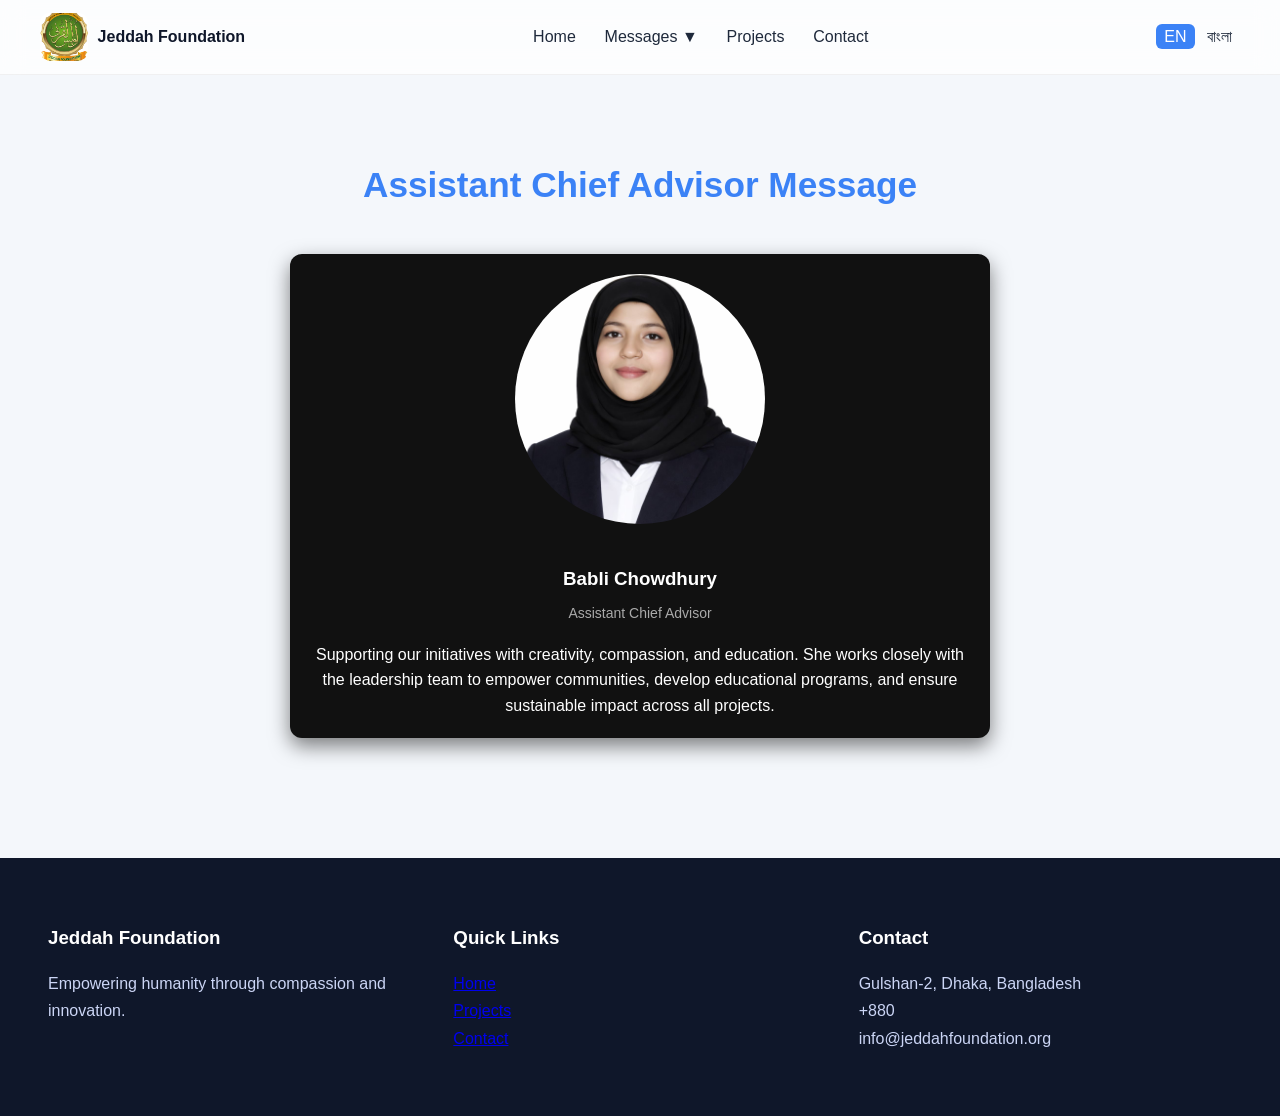
<file: assistant-advisor.html>
<!DOCTYPE html>
<html lang="en">
<head>
<meta charset="UTF-8">
<meta name="viewport" content="width=device-width, initial-scale=1.0">
<title>Assistant Chief Advisor Message - Jeddah Foundation</title>
<link rel="stylesheet" href="css/style.css">
</head>
<body>

<!-- HEADER -->
<header class="header">
  <nav class="navbar">
    <a href="index.html" class="logo-container">
      <img src="assets/logo.png" class="logo" alt="Jeddah Foundation Logo">
      <span class="brand-text">Jeddah Foundation</span>
    </a>

    <ul class="nav-links">
      <li><a href="index.html">Home</a></li>

   <li class="dropdown">
        <a href="#" data-key="messages">Messages ▼</a>
        <ul class="dropdown-menu">
          <li><a href="chairman.html">Chairman</a></li>
          <li><a href="founder.html">Founder Director</a></li>
          <li><a href="chief-advisor.html">Assistant Chairman</a></li>
          <li><a href="managing-director.html">Managing Director</a></li>
          <li><a href="assistant-advisor.html">Assistant Chief Advisor</a></li>
        </ul>
      </li>
      <li><a href="projects.html">Projects</a></li>
      <li><a href="contact.html">Contact</a></li>
    </ul>

    <div class="nav-right">
      <div class="flag-toggle">
        <span class="flag active" onclick="setLang('en', this)">EN</span>
        <span class="flag" onclick="setLang('bn', this)">বাংলা</span>
      </div>
      <div class="menu-toggle" onclick="toggleMenu()">☰</div>
    </div>
  </nav>
</header>

<!-- MESSAGE SECTION -->
<section class="section fade">
  <h2>Assistant Chief Advisor Message</h2>

  <div class="message-card">
    <img src="assets/Babli.jpeg" alt="Mst. Babli Chowdhury">
    <h3>Babli Chowdhury</h3>
    <span>Assistant Chief Advisor</span>
    <p>
      Supporting our initiatives with creativity, compassion, and education. 
      She works closely with the leadership team to empower communities, 
      develop educational programs, and ensure sustainable impact across all projects.
    </p>
  </div>
</section>

<!-- FOOTER -->
<footer>
  <div class="footer-col">
    <h3>Jeddah Foundation</h3>
    <p>Empowering humanity through compassion and innovation.</p>
  </div>

  <div class="footer-col">
    <h3>Quick Links</h3>
    <p><a href="index.html">Home</a></p>
    <p><a href="projects.html">Projects</a></p>
    <p><a href="contact.html">Contact</a></p>
  </div>

  <div class="footer-col">
    <h3>Contact</h3>
    <p>Gulshan-2, Dhaka, Bangladesh</p>
    <p>+880</p>
    <p>info@jeddahfoundation.org</p>
  </div>
</footer>

<script src="js/script.js"></script>
</body>
</html>
</file>
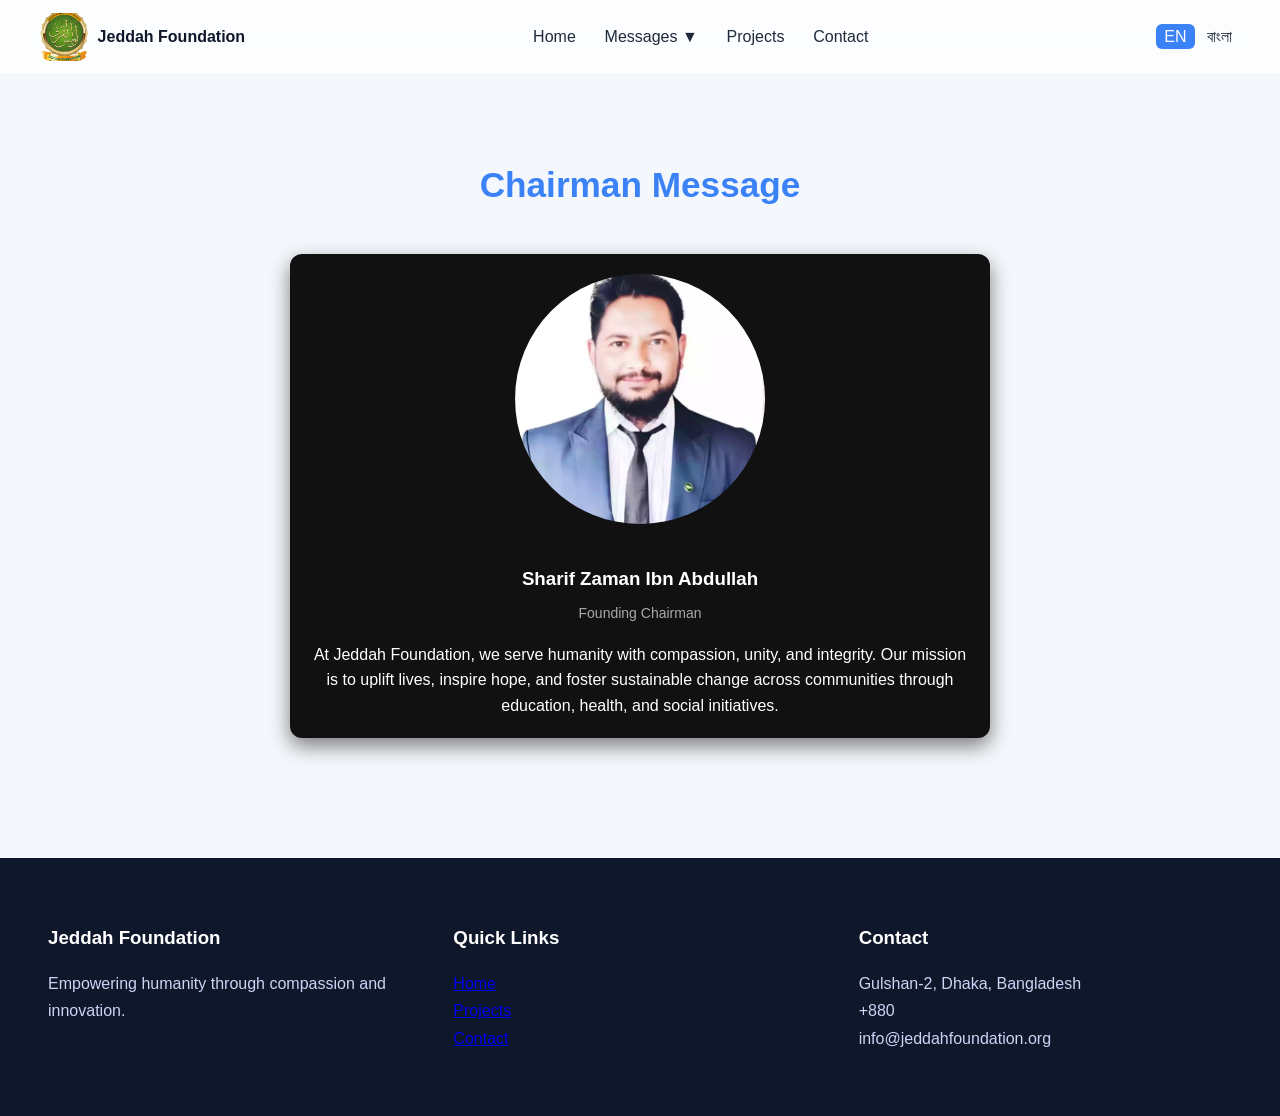
<file: chairman.html>
<!DOCTYPE html>
<html lang="en">
<head>
<meta charset="UTF-8">
<meta name="viewport" content="width=device-width, initial-scale=1.0">
<title>Chairman Message - Jeddah Foundation</title>
<link rel="stylesheet" href="css/style.css">
</head>

<body>

<!-- HEADER -->
<header class="header">
  <nav class="navbar">
    <a href="index.html" class="logo-container">
      <img src="assets/logo.png" class="logo" alt="Jeddah Foundation Logo">
      <span class="brand-text">Jeddah Foundation</span>
    </a>

    <ul class="nav-links">
      <li><a href="index.html">Home</a></li>

    <li class="dropdown">
        <a href="#" data-key="messages">Messages ▼</a>
        <ul class="dropdown-menu">
          <li><a href="chairman.html">Chairman</a></li>
          <li><a href="founder.html">Founder Director</a></li>
          <li><a href="chief-advisor.html">Assistant Chairman</a></li>
          <li><a href="managing-director.html">Managing Director</a></li>
          <li><a href="assistant-advisor.html">Assistant Chief Advisor</a></li>
        </ul>
      </li>

      <li><a href="projects.html">Projects</a></li>
      <li><a href="contact.html">Contact</a></li>
    </ul>

    <div class="nav-right">
      <div class="flag-toggle">
        <span class="flag active" onclick="setLang('en', this)">EN</span>
        <span class="flag" onclick="setLang('bn', this)">বাংলা</span>
      </div>
      <div class="menu-toggle" onclick="toggleMenu()">☰</div>
    </div>
  </nav>
</header>

<!-- MESSAGE SECTION -->
<section class="section fade">
  <h2>Chairman Message</h2>

  <div class="message-card">
    <img src="assets/Dipu Zaman.jpeg" alt="Md. Dipu Zaman">
    <h3>Sharif Zaman Ibn Abdullah</h3>
    <span>Founding Chairman</span> 
    <p>
      At Jeddah Foundation, we serve humanity with compassion, unity, and integrity. 
      Our mission is to uplift lives, inspire hope, and foster sustainable change 
      across communities through education, health, and social initiatives.
    </p>
  </div>
</section>

<!-- FOOTER -->
<footer>
  <div class="footer-col">
    <h3>Jeddah Foundation</h3>
    <p>Empowering humanity through compassion and innovation.</p>
  </div>

  <div class="footer-col">
    <h3>Quick Links</h3>
    <p><a href="index.html">Home</a></p>
    <p><a href="projects.html">Projects</a></p>
    <p><a href="contact.html">Contact</a></p>
  </div>

  <div class="footer-col">
    <h3>Contact</h3>
    <p>Gulshan-2, Dhaka, Bangladesh</p>
    <p>+880</p>
    <p>info@jeddahfoundation.org</p>
  </div>
</footer>

<script src="js/script.js"></script>
</body>
</html>
</file>
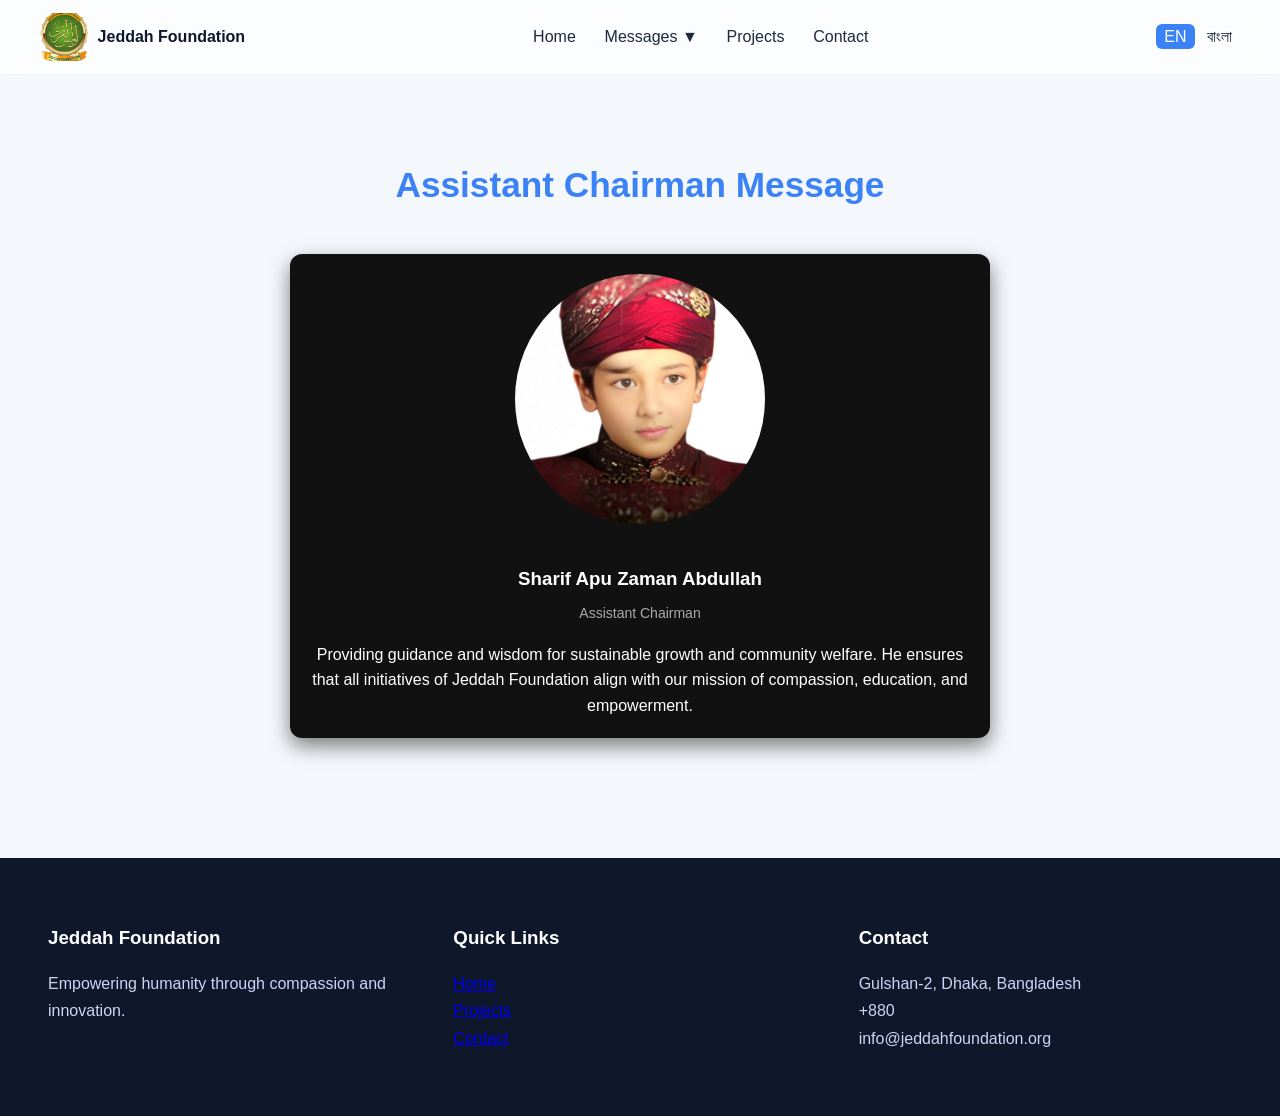
<file: chief-advisor.html>
<!DOCTYPE html>
<html lang="en">
<head>
<meta charset="UTF-8">
<meta name="viewport" content="width=device-width, initial-scale=1.0">
<title>Assistant Chairman Message - Jeddah Foundation</title>
<link rel="stylesheet" href="css/style.css">
</head>
<body>

<!-- HEADER -->
<header class="header">
  <nav class="navbar">
    <a href="index.html" class="logo-container">
      <img src="assets/logo.png" class="logo" alt="Jeddah Foundation Logo">
      <span class="brand-text">Jeddah Foundation</span>
    </a>

    <ul class="nav-links">
      <li><a href="index.html">Home</a></li>
      <li class="dropdown">
        <a href="#" data-key="messages">Messages ▼</a>
        <ul class="dropdown-menu">
          <li><a href="chairman.html">Chairman</a></li>
          <li><a href="founder.html">Founder Director</a></li>
          <li><a href="chief-advisor.html">Assistant Chairman</a></li>
          <li><a href="managing-director.html">Managing Director</a></li>
          <li><a href="assistant-advisor.html">Assistant Chief Advisor</a></li>
        </ul>
      </li>
      <li><a href="projects.html">Projects</a></li>
      <li><a href="contact.html">Contact</a></li>
    </ul>

    <div class="nav-right">
      <div class="flag-toggle">
        <span class="flag active" onclick="setLang('en', this)">EN</span>
        <span class="flag" onclick="setLang('bn', this)">বাংলা</span>
      </div>
      <div class="menu-toggle" onclick="toggleMenu()">☰</div>
    </div>
  </nav>
</header>

<!-- MESSAGE SECTION -->
<section class="section fade">
  <h2>Assistant Chairman Message</h2>

  <div class="message-card">
    <img src="assets/Sharif Zaman.jpeg" alt="Md. Sharif Opu Zaman Abdullah">
    <h3>Sharif Apu Zaman Abdullah</h3>
    <span>Assistant Chairman</span>
    <p>
      Providing guidance and wisdom for sustainable growth and community welfare. 
      He ensures that all initiatives of Jeddah Foundation align with our mission of compassion, 
      education, and empowerment.
    </p>
  </div>
</section>

<!-- FOOTER -->
<footer>
  <div class="footer-col">
    <h3>Jeddah Foundation</h3>
    <p>Empowering humanity through compassion and innovation.</p>
  </div>

  <div class="footer-col">
    <h3>Quick Links</h3>
    <p><a href="index.html">Home</a></p>
    <p><a href="projects.html">Projects</a></p>
    <p><a href="contact.html">Contact</a></p>
  </div>

  <div class="footer-col">
    <h3>Contact</h3>
    <p>Gulshan-2, Dhaka, Bangladesh</p>
    <p>+880</p>
    <p>info@jeddahfoundation.org</p>
  </div>
</footer>

<script src="js/script.js"></script>
</body>
</html>
</file>
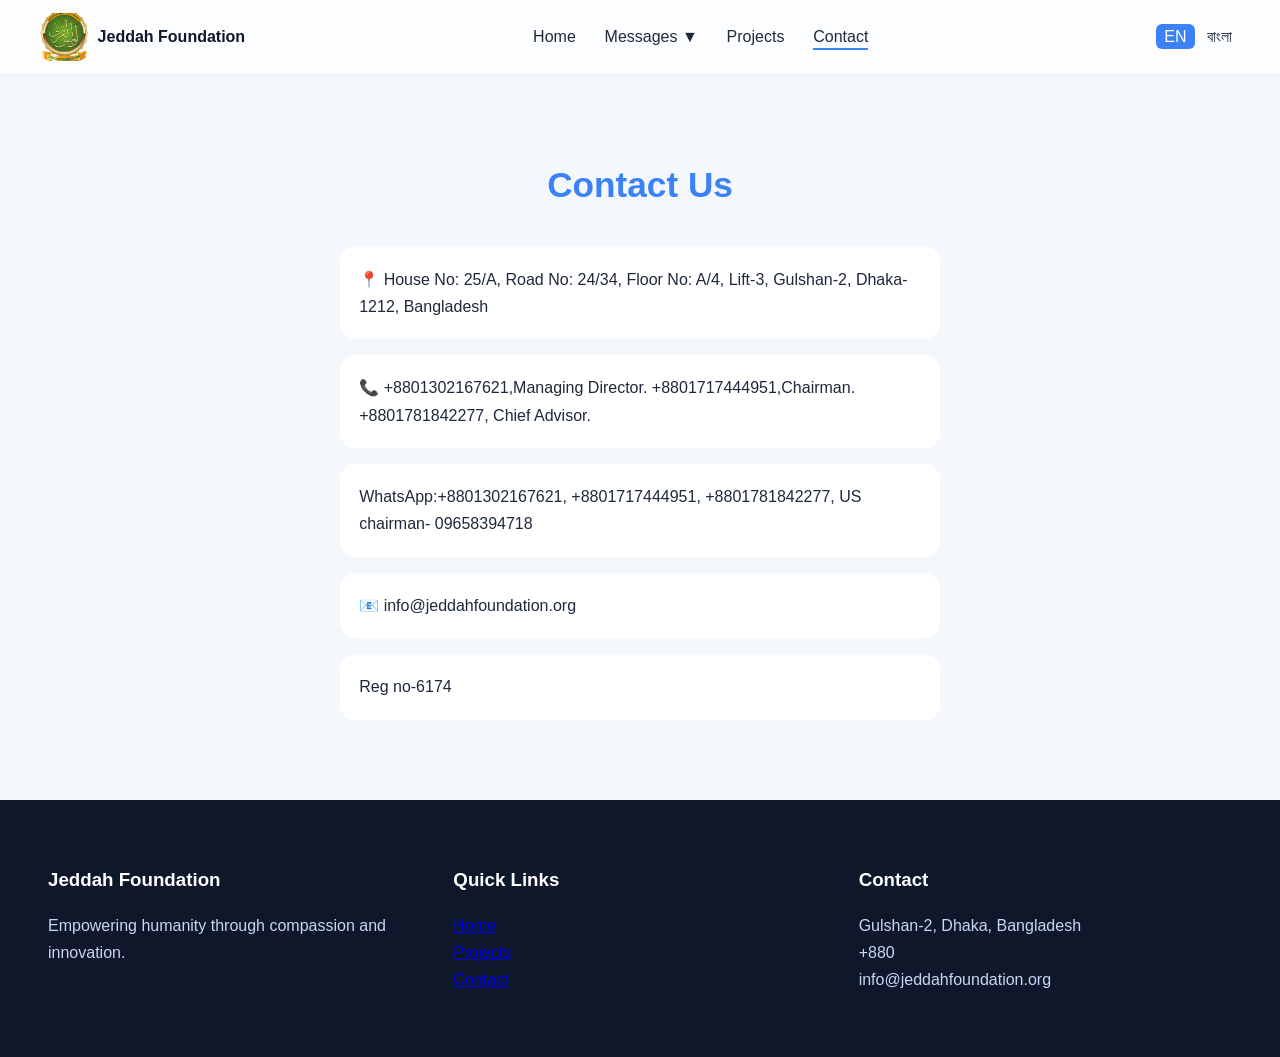
<file: contact.html>
<!DOCTYPE html>
<html lang="en">
<head>
<meta charset="UTF-8">
<meta name="viewport" content="width=device-width, initial-scale=1.0">
<title>Contact - Jeddah Foundation</title>
<link rel="stylesheet" href="css/style.css">
</head>

<body>

<!-- HEADER -->
<header class="header">
  <nav class="navbar">
    <a href="index.html" class="logo-container">
      <img src="assets/logo.png" class="logo" alt="Jeddah Foundation Logo">
      <span class="brand-text">Jeddah Foundation</span>
    </a>

    <ul class="nav-links">
      <li><a href="index.html">Home</a></li>

      <li class="dropdown">
        <a href="#" data-key="messages">Messages ▼</a>
        <ul class="dropdown-menu">
          <li><a href="chairman.html">Chairman</a></li>
          <li><a href="founder.html">Founder Director</a></li>
          <li><a href="chief-advisor.html">Assistant Chairman</a></li>
          <li><a href="managing-director.html">Managing Director</a></li>
          <li><a href="assistant-advisor.html">Assistant Chief Advisor</a></li>
        </ul>
      </li>

      <li><a href="projects.html">Projects</a></li>
      <li><a href="contact.html" class="active">Contact</a></li>
    </ul>

    <div class="nav-right">
      <div class="flag-toggle">
        <span class="flag active" onclick="setLang('en', this)">EN</span>
        <span class="flag" onclick="setLang('bn', this)">বাংলা</span>
      </div>
      <div class="menu-toggle" onclick="toggleMenu()">☰</div>
    </div>
  </nav>
</header>

<!-- CONTACT SECTION -->
<section id="contact" class="section fade">

  <h2>Contact Us</h2>

  <div class="contact-container">

    <!-- LEFT INFO -->
    <div class="contact-info">
      <div class="info-box">📍 House No: 25/A, Road No: 24/34, Floor No: A/4, Lift-3, Gulshan-2, Dhaka-1212, Bangladesh</div>
      <div class="info-box">📞 +8801302167621,Managing Director.
        +8801717444951,Chairman.
        +8801781842277, Chief Advisor.
      </div>
      <div class="info-box">WhatsApp:+8801302167621, +8801717444951, +8801781842277, US chairman- 09658394718</div>
      <div class="info-box">📧 info@jeddahfoundation.org</div>
      <div class="info-box">Reg no-6174 </div> 
    </div>


  </div>

</section>

<!-- FOOTER -->
<footer>
  <div class="footer-col">
    <h3>Jeddah Foundation</h3>
    <p>Empowering humanity through compassion and innovation.</p>
  </div>

  <div class="footer-col">
    <h3>Quick Links</h3>
    <p><a href="index.html">Home</a></p>
    <p><a href="projects.html">Projects</a></p>
    <p><a href="contact.html">Contact</a></p>
  </div>

  <div class="footer-col">
    <h3>Contact</h3>
    <p>Gulshan-2, Dhaka, Bangladesh</p>
    <p>+880</p>
    <p>info@jeddahfoundation.org</p>
  </div>
</footer>

<script src="js/script.js"></script>

</body>
</html>
</file>
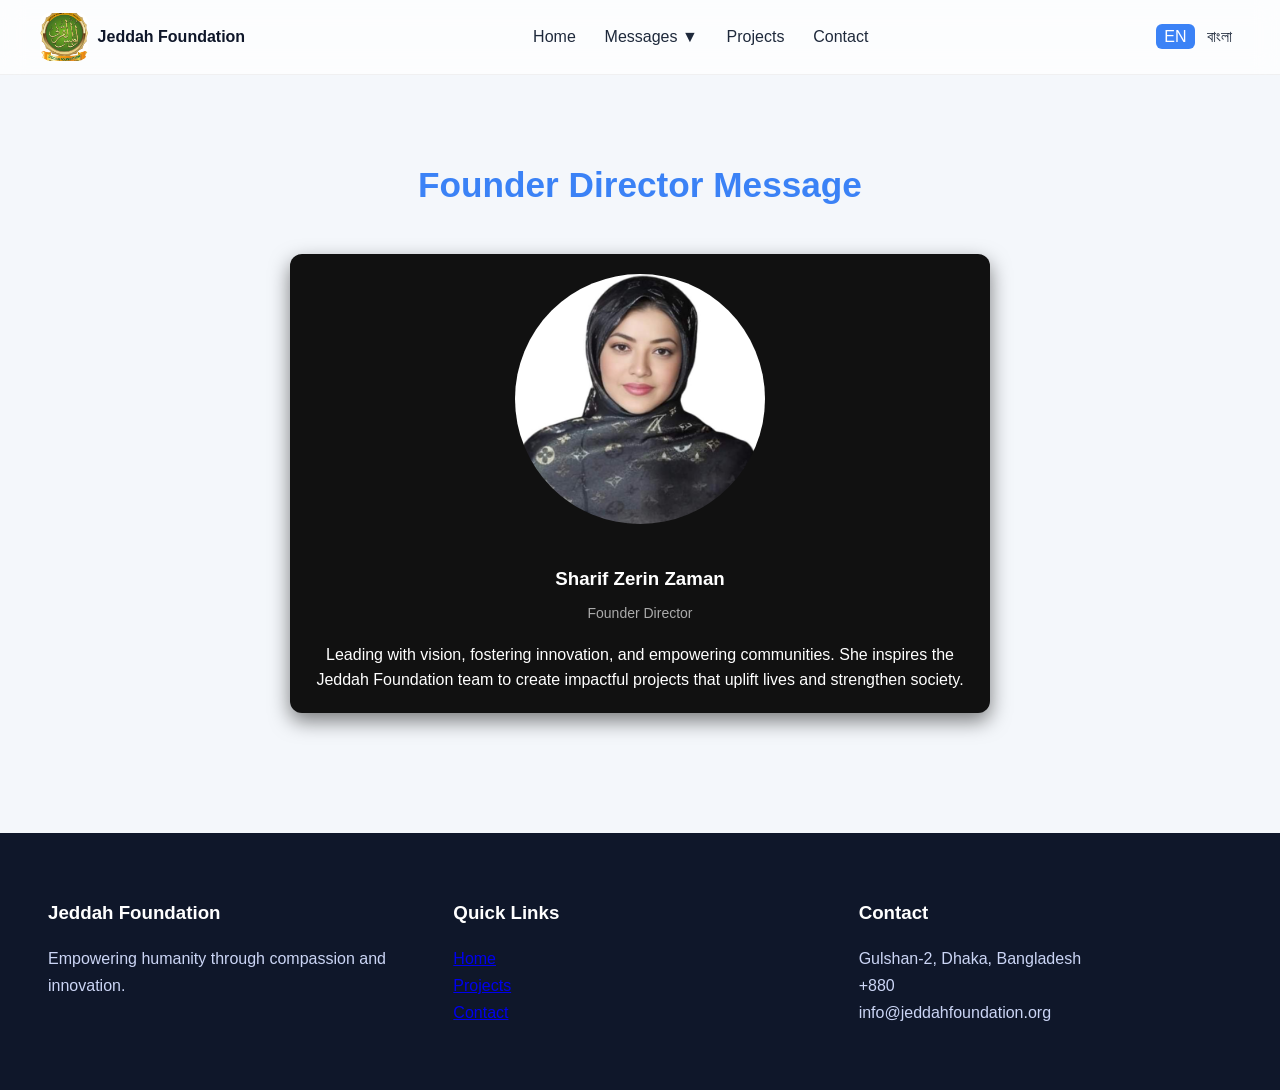
<file: founder.html>
<!DOCTYPE html>
<html lang="en">
<head>
<meta charset="UTF-8">
<meta name="viewport" content="width=device-width, initial-scale=1.0">
<title>Founder Director Message - Jeddah Foundation</title>
<link rel="stylesheet" href="css/style.css">
</head>
<body>

<!-- HEADER -->
<header class="header">
  <nav class="navbar">
    <a href="index.html" class="logo-container">
      <img src="assets/logo.png" class="logo" alt="Jeddah Foundation Logo">
      <span class="brand-text">Jeddah Foundation</span>
    </a>

    <ul class="nav-links">
      <li><a href="index.html">Home</a></li>
      <li class="dropdown">
        <a href="#" data-key="messages">Messages ▼</a>
        <ul class="dropdown-menu">
          <li><a href="chairman.html">Chairman</a></li>
          <li><a href="founder.html">Founder Director</a></li>
          <li><a href="chief-advisor.html">Assistant Chairman</a></li>
          <li><a href="managing-director.html">Managing Director</a></li>
          <li><a href="assistant-advisor.html">Assistant Chief Advisor</a></li>
        </ul>
      </li>
      <li><a href="projects.html">Projects</a></li>
      <li><a href="contact.html">Contact</a></li>
    </ul>

    <div class="nav-right">
      <div class="flag-toggle">
        <span class="flag active" onclick="setLang('en', this)">EN</span>
        <span class="flag" onclick="setLang('bn', this)">বাংলা</span>
      </div>
      <div class="menu-toggle" onclick="toggleMenu()">☰</div>
    </div>
  </nav>
</header>

<!-- MESSAGE SECTION -->
<section class="section fade">
  <h2>Founder Director Message</h2>

  <div class="message-card">
    <img src="assets/Jerin Zaman.jpeg" alt="Mst. Jerin Zaman">
    <h3>Sharif Zerin Zaman</h3>
    <span>Founder Director</span>
    <p>
      Leading with vision, fostering innovation, and empowering communities. 
      She inspires the Jeddah Foundation team to create impactful projects 
      that uplift lives and strengthen society.
    </p>
  </div>
</section>

<!-- FOOTER -->
<footer>
  <div class="footer-col">
    <h3>Jeddah Foundation</h3>
    <p>Empowering humanity through compassion and innovation.</p>
  </div>

  <div class="footer-col">
    <h3>Quick Links</h3>
    <p><a href="index.html">Home</a></p>
    <p><a href="projects.html">Projects</a></p>
    <p><a href="contact.html">Contact</a></p>
  </div>

  <div class="footer-col">
    <h3>Contact</h3>
    <p>Gulshan-2, Dhaka, Bangladesh</p>
    <p>+880</p>
    <p>info@jeddahfoundation.org</p>
  </div>
</footer>

<script src="js/script.js"></script>
</body>
</html>
</file>
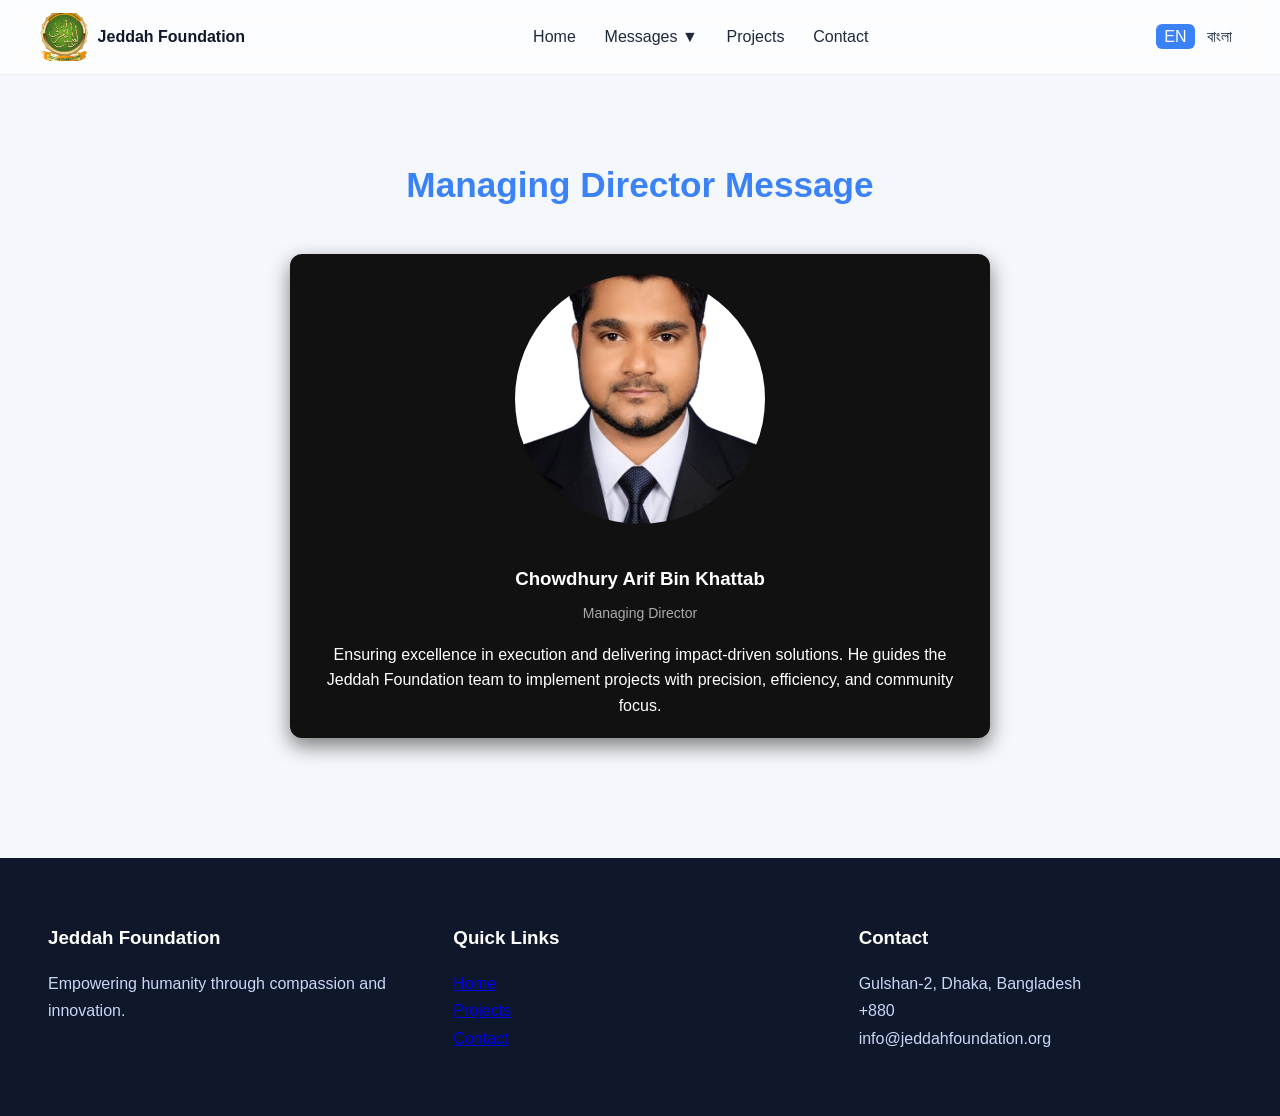
<file: managing-director.html>
<!DOCTYPE html>
<html lang="en">
<head>
<meta charset="UTF-8">
<meta name="viewport" content="width=device-width, initial-scale=1.0">
<title>Managing Director Message - Jeddah Foundation</title>
<link rel="stylesheet" href="css/style.css">
</head>
<body>

<!-- HEADER -->
<header class="header">
  <nav class="navbar">
    <a href="index.html" class="logo-container">
      <img src="assets/logo.png" class="logo" alt="Jeddah Foundation Logo">
      <span class="brand-text">Jeddah Foundation</span>
    </a>

    <ul class="nav-links">
      <li><a href="index.html">Home</a></li>
    <li class="dropdown">
        <a href="#" data-key="messages">Messages ▼</a>
        <ul class="dropdown-menu">
          <li><a href="chairman.html">Chairman</a></li>
          <li><a href="founder.html">Founder Director</a></li>
          <li><a href="chief-advisor.html">Assistant Chairman</a></li>
          <li><a href="managing-director.html">Managing Director</a></li>
          <li><a href="assistant-advisor.html">Assistant Chief Advisor</a></li>
        </ul>
      </li>
      <li><a href="projects.html">Projects</a></li>
      <li><a href="contact.html">Contact</a></li>
    </ul>

    <div class="nav-right">
      <div class="flag-toggle">
        <span class="flag active" onclick="setLang('en', this)">EN</span>
        <span class="flag" onclick="setLang('bn', this)">বাংলা</span>
      </div>
      <div class="menu-toggle" onclick="toggleMenu()">☰</div>
    </div>
  </nav>
</header>

<!-- MESSAGE SECTION -->
<section class="section fade">
  <h2>Managing Director Message</h2>

  <div class="message-card">
    <img src="assets/Arif Choudhury.jpeg" alt="Arif Choudhury">
    <h3> Chowdhury Arif Bin Khattab</h3>
    <span>Managing Director</span>
    <p>
      Ensuring excellence in execution and delivering impact-driven solutions. 
      He guides the Jeddah Foundation team to implement projects with precision, 
      efficiency, and community focus.
    </p>
  </div>
</section>

<!-- FOOTER -->
<footer>
  <div class="footer-col">
    <h3>Jeddah Foundation</h3>
    <p>Empowering humanity through compassion and innovation.</p>
  </div>

  <div class="footer-col">
    <h3>Quick Links</h3>
    <p><a href="index.html">Home</a></p>
    <p><a href="projects.html">Projects</a></p>
    <p><a href="contact.html">Contact</a></p>
  </div>

  <div class="footer-col">
    <h3>Contact</h3>
    <p>Gulshan-2, Dhaka, Bangladesh</p>
    <p>+880</p>
    <p>info@jeddahfoundation.org</p>
  </div>
</footer>

<script src="js/script.js"></script>
</body>
</html>
</file>
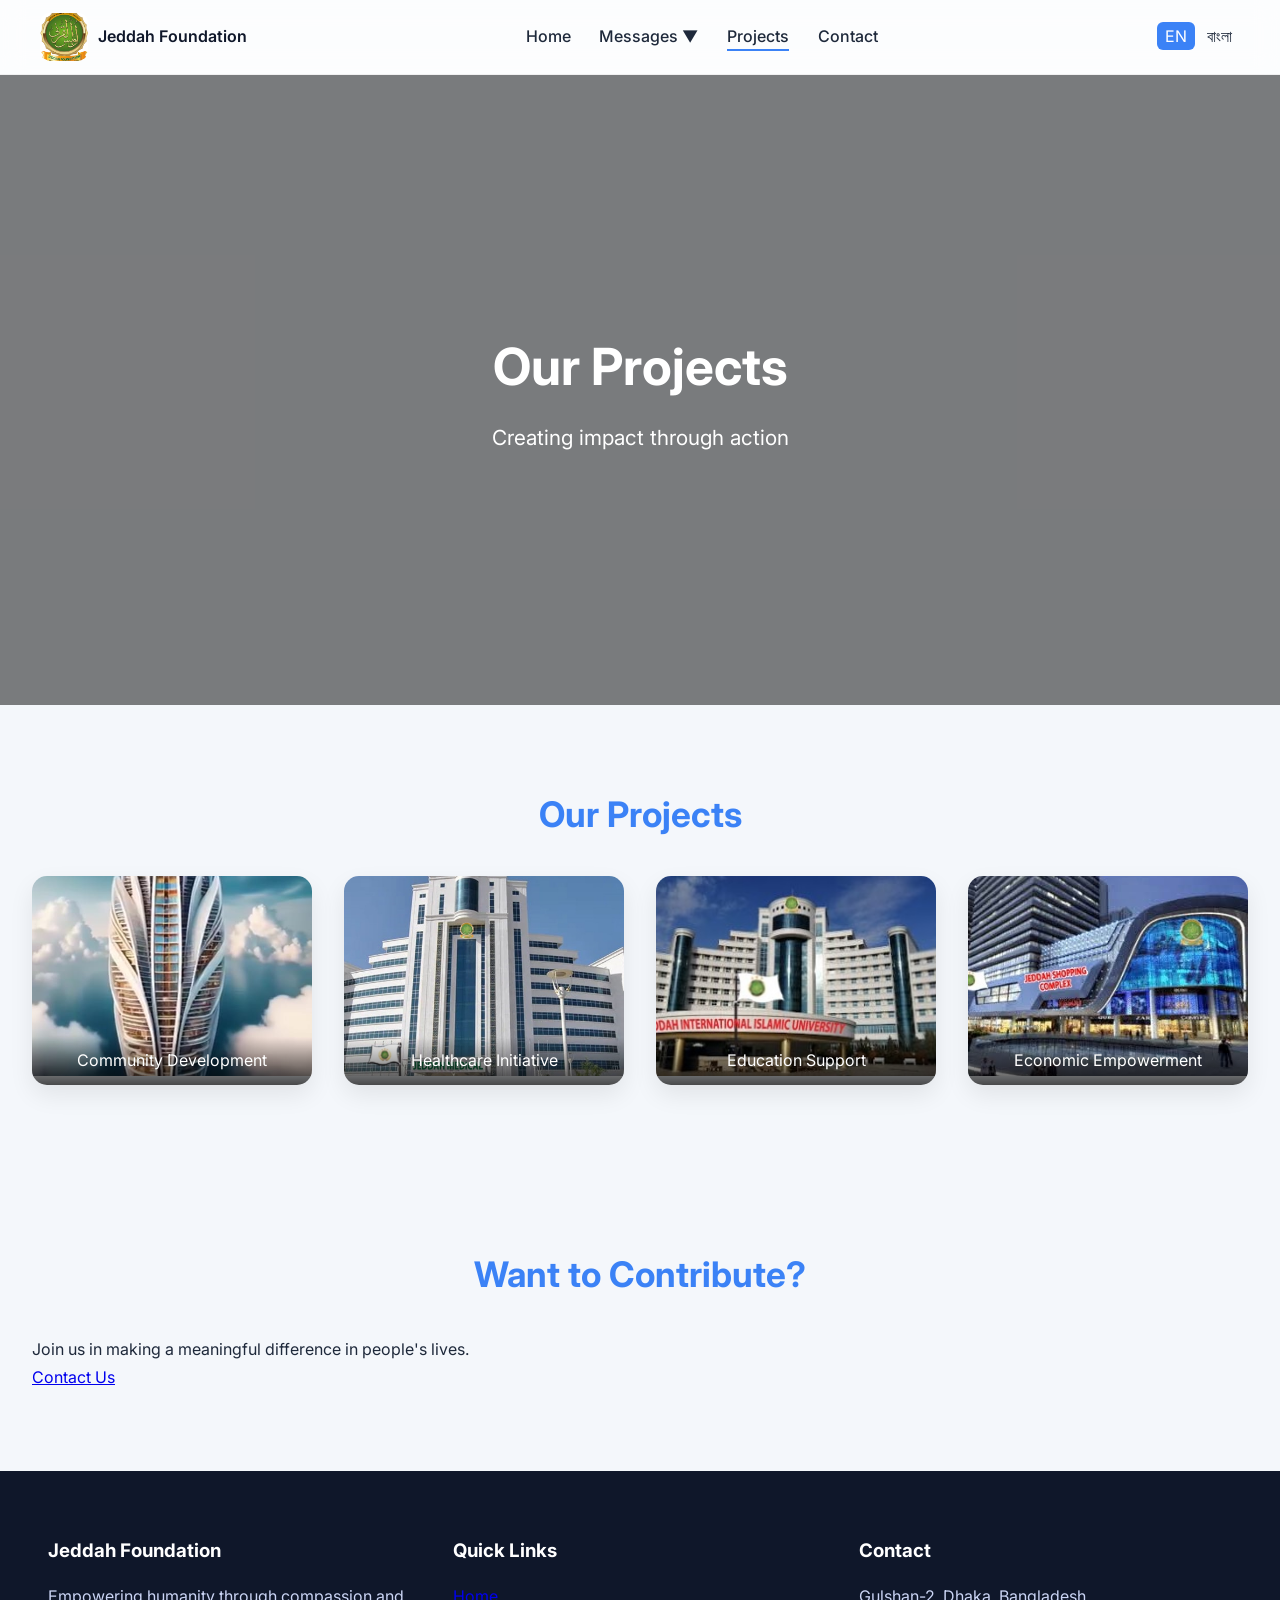
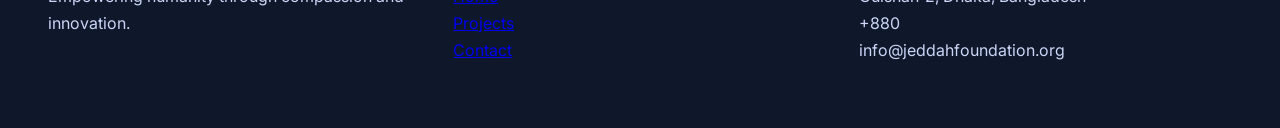
<file: projects.html>
<!DOCTYPE html>
<html lang="en">
<head>
<meta charset="UTF-8">
<meta name="viewport" content="width=device-width, initial-scale=1.0">

<title>Projects | Jeddah Foundation</title>

<meta name="description" content="Explore the impactful projects of Jeddah Foundation focused on community, education, and healthcare.">

<link rel="stylesheet" href="css/style.css">

<link href="https://fonts.googleapis.com/css2?family=Inter:wght@300;400;600&display=swap" rel="stylesheet">
</head>

<body>

<!-- ===================== HEADER ===================== -->
<header class="header">
  <nav class="navbar">

    <a href="index.html" class="logo-container">
      <img src="assets/logo.png" class="logo" alt="Jeddah Foundation Logo">
      <span class="brand-text">Jeddah Foundation</span>
    </a>

    <ul class="nav-links">
      <li><a href="index.html" data-key="home">Home</a></li>

      <li class="dropdown">
        <a href="#" data-key="messages">Messages ▼</a>
        <ul class="dropdown-menu">
          <li><a href="chairman.html">Chairman</a></li>
          <li><a href="founder.html">Founder Director</a></li>
          <li><a href="chief-advisor.html">Assistant Chairman</a></li>
          <li><a href="managing-director.html">Managing Director</a></li>
          <li><a href="assistant-advisor.html">Assistant Chief Advisor</a></li>
        </ul>
      </li>

      <li><a href="projects.html" class="active" data-key="projects">Projects</a></li>
      <li><a href="contact.html" data-key="contact">Contact</a></li>
    </ul>

    <!-- RIGHT SIDE -->
    <div class="nav-right">
      <div class="flag-toggle">
        <span class="flag active" onclick="setLang('en', this)">EN</span>
        <span class="flag" onclick="setLang('bn', this)">বাংলা</span>
      </div>

      <div class="menu-toggle" onclick="toggleMenu()">☰</div>
    </div>

  </nav>
</header>

<!-- ===================== HERO ===================== -->
<section class="intro-parallax fade">
  <div class="intro-overlay"></div>
  <div class="intro-content">
    <h1>Our Projects</h1>
    <p>Creating impact through action</p>
  </div>
</section>

<!-- ===================== PROJECTS ===================== -->
<section id="projects" class="section fade">

  <h2>Our Projects</h2>

  <div class="projects-grid">

    <div class="project">
      <img src="assets/Project 1.jpeg" alt="Community Development Project">
      <div class="info">Community Development</div>
    </div>

    <div class="project">
      <img src="assets/Jeddah Medical.jpeg" alt="Healthcare Project">
      <div class="info">Healthcare Initiative</div>
    </div>

    <div class="project">
      <img src="assets/Jeddah university.jpeg" alt="Education Project">
      <div class="info">Education Support</div>
    </div>

    <div class="project">
      <img src="assets/Jeddah Shoping.jpeg" alt="Economic Support Project">
      <div class="info">Economic Empowerment</div>
    </div>

  </div>

</section>

<!-- ===================== CTA ===================== -->
<section class="section fade">
  <h2>Want to Contribute?</h2>
  <p>Join us in making a meaningful difference in people's lives.</p>
  <a href="contact.html" class="btn">Contact Us</a>
</section>

<!-- ===================== FOOTER ===================== -->
<footer>

  <div class="footer-col">
    <h3>Jeddah Foundation</h3>
    <p>Empowering humanity through compassion and innovation.</p>
  </div>

  <div class="footer-col">
    <h3>Quick Links</h3>
    <p><a href="index.html">Home</a></p>
    <p><a href="projects.html">Projects</a></p>
    <p><a href="contact.html">Contact</a></p>
  </div>

  <div class="footer-col">
    <h3>Contact</h3>
    <p>Gulshan-2, Dhaka, Bangladesh</p>
    <p>+880</p>
    <p>info@jeddahfoundation.org</p>
  </div>

</footer>

<!-- ===================== SCRIPT ===================== -->
<script src="js/script.js"></script>

</body>
</html>
</file>
<file: css/style.css>
/* ===================== RESET ===================== */
* {
    margin: 0;
    padding: 0;
    box-sizing: border-box;
    font-family: 'Inter', sans-serif;
    scroll-behavior: smooth;
}

body {
    background: #f4f7fb;
    color: #1e293b;
    line-height: 1.7;
}

/* ===================== NAVBAR ===================== */
.header {
    position: sticky;
    top: 0;
    z-index: 99999;
    background: rgba(255,255,255,0.75);
    backdrop-filter: blur(12px);
    border-bottom: 1px solid rgba(0,0,0,0.05);
}

.navbar {
    display: flex;
    justify-content: space-between;
    align-items: center;
    padding: 0.8rem 2.5rem;
}

.logo-container {
    display: flex;
    align-items: center;
    gap: 0.6rem;
    text-decoration: none;
    color: #0f172a;
    font-weight: 600;
}

.logo {
    height: 48px;
    width: 48px;
    border-radius: 10px;
    object-fit: cover;
}

.nav-links {
    list-style: none;
    display: flex;
    gap: 1.8rem;
}

.nav-links li a {
    text-decoration: none;
    color: #1e293b;
    font-weight: 500;
    position: relative;
    transition: 0.3s;
}

/* underline animation */
.nav-links li a::after {
    content: "";
    position: absolute;
    left: 0;
    bottom: -5px;
    width: 0%;
    height: 2px;
    background: #3b82f6;
    transition: 0.3s;
}

.nav-links li a:hover::after,
.nav-links li a.active::after {
    width: 100%;
}

.nav-links li a:hover {
    color: #3b82f6;
}

/* ===================== DROPDOWN ===================== */
.dropdown {
    position: relative;
}

.dropdown-menu {
    position: absolute;
    top: 120%;
    left: 0;
    background: white;
    min-width: 180px;
    border-radius: 10px;
    display: flex;
    flex-direction: column;
    opacity: 0;
    transform: translateY(10px);
    pointer-events: none;
    transition: 0.3s ease;
    box-shadow: 0 10px 30px rgba(0,0,0,0.1);
    z-index: 99999;
}

.dropdown-menu li a {
    padding: 10px 15px;
    color: #1e293b;
}

.dropdown-menu li a:hover {
    background: #f1f5f9;
}

.dropdown:hover .dropdown-menu {
    opacity: 1;
    transform: translateY(0);
    pointer-events: auto;
}

/* mobile dropdown */
.dropdown-menu.show {
    opacity: 1;
    transform: translateY(0);
    pointer-events: auto;
}

/* ===================== RIGHT NAV ===================== */
.nav-right {
    display: flex;
    align-items: center;
    gap: 0.8rem;
}

.flag {
    cursor: pointer;
    padding: 4px 8px;
    border-radius: 6px;
    transition: 0.3s;
}

.flag.active, .flag:hover {
    background: #3b82f6;
    color: #fff;
}

.menu-toggle {
    display: none;
    font-size: 1.6rem;
    cursor: pointer;
}

/* ===================== INTRO ===================== */
.intro-parallax {
    position: relative;
    height: 70vh;
    background: url('https://i.ibb.co.com/27LkCbGB/logo.png') center/cover no-repeat;
    background-attachment: fixed;
    display: flex;
    justify-content: center;
    align-items: center;
}
.intro-overlay {
    position: absolute;
    width: 100%;
    height: 100%;
    background: rgba(0,0,0,0.5);
}

.intro-content {
    position: relative;
    text-align: center;
    color: white;
    animation: fadeUp 1s ease;
}

.intro-content h1 {
    font-size: 3.2rem;
    margin-bottom: 10px;
}

.intro-content p {
    font-size: 1.3rem;
}

/* ===================== HERO ===================== */
.hero {
    position: relative;
    height: 75vh;
    z-index: 1;
}

#heroVideo {
    width: 100%;
    height: 100%;
    object-fit: cover;
    filter: brightness(70%);
}

.hero .overlay {
    position: absolute;
    top:0;
    left:0;
    width:100%;
    height:100%;
    background: rgba(0,0,0,0.4);
    z-index: 1;
}

.hero-content {
    position: absolute;
    top:50%;
    left:50%;
    transform: translate(-50%, -50%);
    color: white;
    text-align: center;
    z-index: 2;
    animation: fadeUp 1.2s ease;
}

.hero-content h1 {
    font-size: 3.2rem;
}

.hero-content p {
    font-size: 1.3rem;
}

/* ===================== SECTION ===================== */
.section {
    padding: 5rem 2rem;
}

.section h2 {
    text-align: center;
    font-size: 2.2rem;
    margin-bottom: 2rem;
    color: #3b82f6;
}

/* ===================== MESSAGE ===================== */
.message-section {
    position: relative;
    z-index: 1;
}

.message-section img {
    width: 180px;
    height: 180px;
    border-radius: 50%;
    object-fit: cover;
    margin-bottom: 20px;
    border: 4px solid #3b82f6;
}

.message-list {
    list-style: none;
}

.message-list li {
    margin: 10px 0;
}

.message-list li a {
    text-decoration: none;
    color: #1e293b;
    font-weight: 500;
    transition: 0.3s;
}

.message-list li a:hover {
    color: #3b82f6;
}
/* MESSAGE GRID */
.message-grid {
    display: grid;
    grid-template-columns: repeat(auto-fit, minmax(250px, 1fr));
    gap: 30px;
    margin-top: 40px;
}

.message-card {
    background: #111;
    border-radius: 12px;
    overflow: hidden;
    text-align: center;
    padding-bottom: 20px;
    transition: 0.3s;
}

.message-card img {
    width: 100%;
    height: 250px;
    object-fit: cover;
}

.message-card h3 {
    margin: 15px 0 5px;
}

.message-card span {
    color: #aaa;
    font-size: 14px;
}

.message-card .btn {
    display: inline-block;
    margin-top: 15px;
    padding: 8px 15px;
    background: #00bcd4;
    color: #fff;
    text-decoration: none;
    border-radius: 5px;
}

.message-card:hover {
    transform: translateY(-5px);
}
.message-card {
    max-width: 700px;
    margin: 40px auto;
    background: #111;
    border-radius: 12px;
    overflow: hidden;
    text-align: center;
    padding: 20px;
    color: #fff;
    box-shadow: 0 8px 20px rgba(0,0,0,0.5);
}

.message-card img {
    width: 250px;
    height: 250px;
    object-fit: cover;
    border-radius: 50%;
    margin-bottom: 20px;
}

.message-card h3 {
    margin: 10px 0 5px;
}

.message-card span {
    color: #aaa;
    font-size: 14px;
}

.message-card p {
    margin-top: 15px;
    line-height: 1.6;
    font-size: 16px;
}
 /* ===================== OIC SECTION ===================== */
.oic-section {
  background-color: #f9f9f9; /* Light neutral background */
  padding: 60px 20px;
  text-align: center;
}

.oic-section h2 {
  font-size: 2.5rem;
  margin-bottom: 40px;
  color: #222;
}

.oic-container {
  display: flex;
  flex-wrap: wrap;
  justify-content: center;
  align-items: center;
  gap: 40px;
  max-width: 1000px;
  margin: 0 auto;
}

.oic-photo {
  flex: 1 1 300px;
  text-align: center;
}

.oic-photo img {
  width: 100%;
  max-width: 400px;
  border-radius: 10px;
  box-shadow: 0 6px 18px rgba(0, 0, 0, 0.2);
  transition: transform 0.3s ease, box-shadow 0.3s ease;
}

.oic-photo img:hover {
  transform: scale(1.05);
  box-shadow: 0 8px 24px rgba(0, 0, 0, 0.3);
}

.oic-caption {
  margin-top: 10px;
  font-style: italic;
  color: #555;
  font-size: 0.95rem;
}

.oic-message {
  flex: 1 1 400px;
  text-align: left;
}

.oic-message p {
  margin-bottom: 20px;
  line-height: 1.6;
  color: #333;
  font-size: 1rem;
}

.oic-author {
  font-weight: bold;
  color: #222;
}

/* Button matches existing .btn style */
.oic-message .btn {
  margin-top: 10px;
}

/* Responsive adjustments */
@media (max-width: 768px) {
  .oic-message {
    text-align: center;
  }
  
  .oic-container {
    flex-direction: column;
    gap: 30px;
  }
}
/* ===================== PROJECTS ===================== */
.projects-grid {
    display: grid;
    grid-template-columns: repeat(auto-fit, minmax(260px,1fr));
    gap: 2rem;
}

.project {
    border-radius: 15px;
    overflow: hidden;
    position: relative;
    box-shadow: 0 10px 25px rgba(0,0,0,0.08);
}

.project img {
    width: 100%;
    height: 200px;
    object-fit: cover;
    transition: 0.5s;
}

.project:hover img {
    transform: scale(1.15);
}

.project .info {
    position: absolute;
    bottom: 0;
    width: 100%;
    padding: 10px;
    background: linear-gradient(transparent, rgba(0,0,0,0.7));
    color: white;
    text-align: center;
}

/* ===================== CONTACT ===================== */
.contact-info {
    display: flex;
    flex-direction: column;
    gap: 1rem;
    max-width: 600px;
    margin: auto;
}

.info-box {
    background: white;
    padding: 1.2rem;
    border-radius: 15px;
    transition: 0.3s;
}

.info-box:hover {
    transform: translateY(-5px);
    box-shadow: 0 10px 25px rgba(0,0,0,0.1);
}

/* ===================== FOOTER ===================== */
footer {
    background: #0f172a;
    color: #cbd5f5;
    display: flex;
    justify-content: space-around;
    flex-wrap: wrap;
    padding: 3rem 2rem;
}

footer .footer-col {
    flex: 1 1 250px;
    margin: 1rem;
}

footer h3 {
    color: white;
    margin-bottom: 1rem;
}

/* ===================== ANIMATION ===================== */
@keyframes fadeUp {
    from {
        opacity: 0;
        transform: translateY(40px);
    }
    to {
        opacity: 1;
        transform: translateY(0);
    }
}

.fade {
    opacity: 0;
    transform: translateY(50px);
    transition: 0.8s ease;
}

.fade.show {
    opacity: 1;
    transform: translateY(0);
}

/* ===================== MOBILE ===================== */
@media(max-width: 768px) {

    .navbar {
        padding: 1rem;
    }

    .nav-links {
        display: none;
        position: absolute;
        top: 70px;
        right: 10px;
        width: 220px;
        background: white;
        flex-direction: column;
        border-radius: 10px;
        padding: 10px;
        box-shadow: 0 10px 25px rgba(0,0,0,0.1);
    }

    .nav-links.show {
        display: flex;
    }

    .menu-toggle {
        display: block;
    }

    .dropdown-menu {
        position: static;
        box-shadow: none;
        transform: none;
        opacity: 1;
        pointer-events: auto;
        display: none;
    }

    .dropdown-menu.show {
        display: flex;
    }

    .intro-content h1,
    .hero-content h1 {
        font-size: 2rem;
    }
}
</file>
